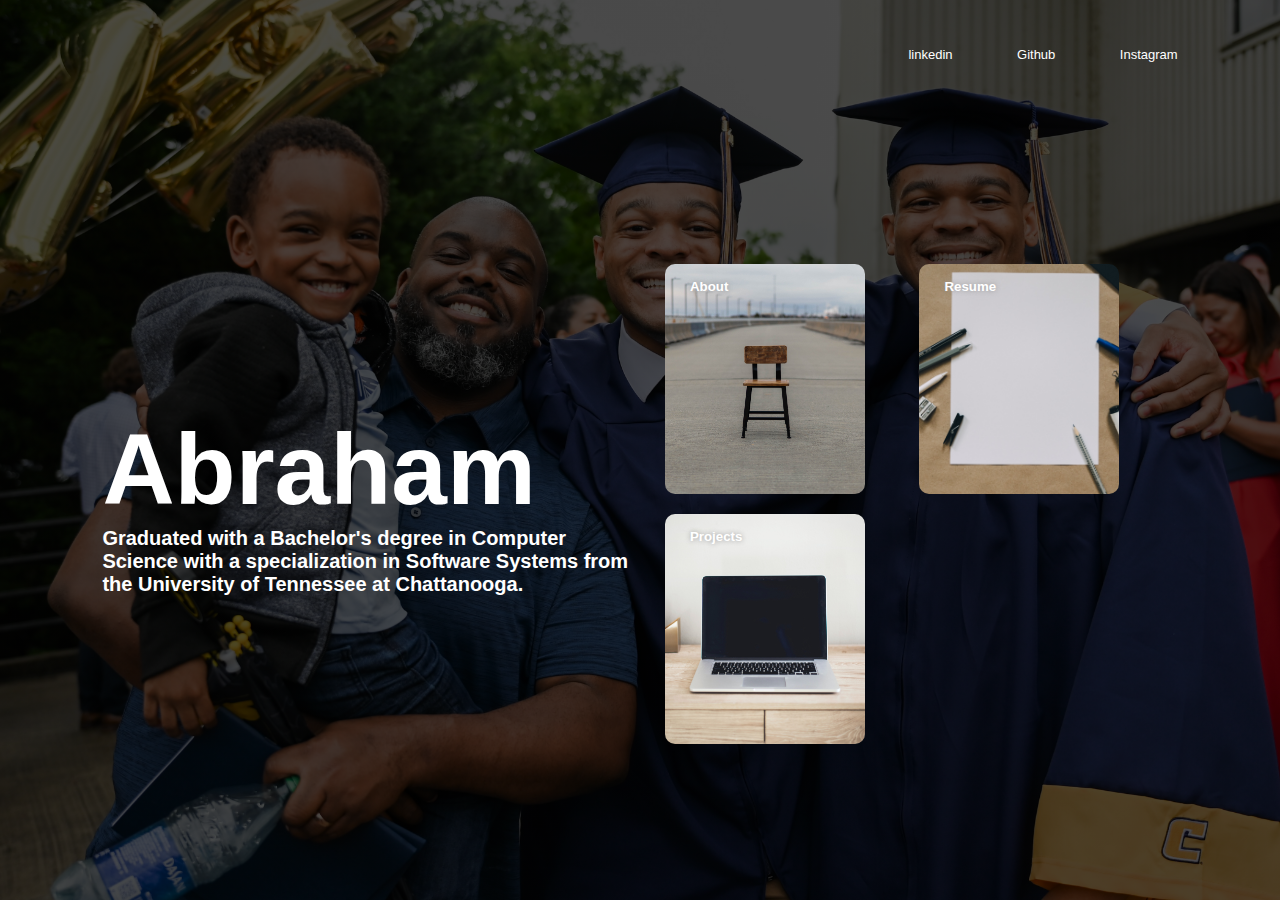
<file: index.html>
<html>
    <head>
        <meta name="viewport" content="width=decive-width, initial-scale=1.0">
        <title>Abraham May</title>
<!-- Just to have this here TO MAKE A COMMENT ITS "COMMAND /" -->
        <link rel="stylesheet" href="style.css">

        <link href="https://fonts.googleapis.com/css2?
        family=Roboto:wght@400;700&display=swap" rel="style.css">
    </head>
    <body>
        <div class="container">
            <div class="navbar">
                 
                <nav>
                    <ul>
                        <li><a href="https://www.linkedin.com/in/abrahammay/">linkedin</a></li>
                        <li><a href="https://github.com/TTbone1o1">Github</a></li>
                        <li><a href="https://www.instagram.com/abruh.mmm/">Instagram</a></li>
                    </ul>
                </nav>
                
            </div>

            <div class="row">
                <div class="col">
                    <h1>Abraham</h1>
                    <h2>Graduated with a Bachelor's degree in Computer Science with a specialization in Software Systems from the University of Tennessee at Chattanooga.</h2>
                        
                </div>
                
                <div class="col">
                   <a href="test1.html"><div class="card card1">
                        <h5>About</h5>
                        <p>
</p>

                    </div></a>
                    <a href="https://www.linkedin.com/in/abrahammay/details/featured/1635517376032/single-media-viewer/?type=DOCUMENT&profileId=ACoAAC8oyhkBDiQJ6GvjcoFpItQ8jwxYuEsukJU"><div class="card card2">
                        <h5>Resume</h5>
                        <p>
</p>
                    </div></a>
                    <a href="test3.html"> <div class="card card3">
                        <h5>Projects</h5>
                        <p>
                        
</p>
                  
                    </div></a>
                </div>
            </div>

        </div>
       

    </body>
</html>
</file>
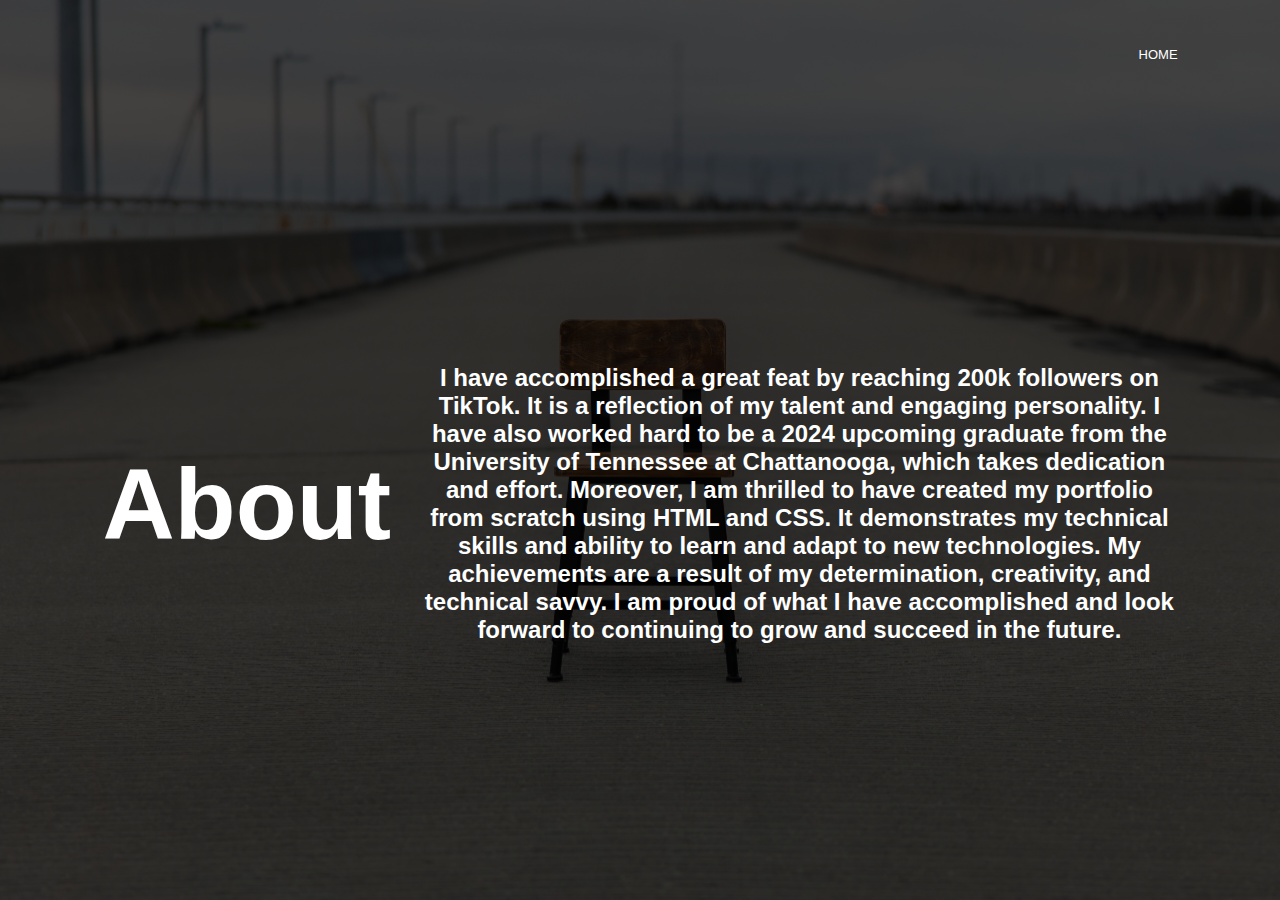
<file: test1.html>
<html>
    <head>
        <meta name="viewport" content="width=decive-width, initial-scale=1.0">
        <title>Abraham May Portfolio</title>

        <link rel="stylesheet" href="test1.css">

        <link href="https://fonts.googleapis.com/css2?
        family=Roboto:wght@400;700&display=swap" rel="style.css">
    </head>
    <body>
        <div class="container">
            <div class="navbar">
                 
                <nav>
                    <ul>
                        <li><a href="index.html">HOME</a></li>

                    </ul>
                </nav>
                
            </div>

            <div class="row">
                <div class="col">
                    <h1>About</h1>

                      
                </div>
                <!-- This just spaces the text from the header -->
                <h2 style="padding-left: 30px;">I have accomplished a great feat by reaching 200k followers on TikTok.
                     It is a reflection of my talent and engaging personality. I have also worked hard to be a 2024 upcoming graduate from the University of Tennessee at Chattanooga, 
                     which takes dedication and effort. Moreover, I am thrilled to have created my portfolio from scratch using HTML and CSS. It demonstrates my technical skills and ability to 
                     learn and adapt to new technologies. My achievements are a result of my determination, creativity, and technical savvy. 
                    I am proud of what I have accomplished and look forward to continuing to grow and succeed in the future.
                     </h2>

            </div>

        </div>


    </body>
</html>
</file>
<file: style.css>
*{
    margin: 0;
    padding: 0;
    font-family: 'Roboto', sans-serif;
}
.container{
        width: 100%;
        height: 100vh;
        background-image: linear-gradient(rgba(0,0,0,0.7),rgba(0,0,0,0.7)),url(Grad.jpeg);
        background-position: center;
        background-size: cover;
        padding-left: 8%;
        padding-right: 8%;
        box-sizing: border-box;
}
.navbar{
    height: 12%;
    display: flex;
    align-items: center;
}
.logo{
    width: 50px;
    cursor: pointer;
}
.menu-icon{
    width: 30px;
    cursor: pointer;
    margin-left: 40px;
}
nav{
    flex: 1;
    text-align: right;
}
nav ul li{
    list-style: none;
    display: inline-block;
    margin-left: 60px;
}
nav ul li a{
    text-decoration: none;
    color: #fff;
    font-size: 13px;
}
.row{
    display: flex;
    height: 88%;
    align-items: center;
}
.col{
    flex-basis: 50%;
}
h1{
    color: #fff;
    font-size: 100px;
}
p{
    color: #fff;
    font-size: 11px;
    line-height: 15px;
}

.card{
    width: 200px;
    height: 230px;
    display: inline-block;
    border-radius: 10px;
    padding: 15px 25px;
    box-sizing: border-box;
    cursor: pointer;
    margin: 10px 25px;
    background-image: url(1.jpg);
    background-position: center;
    background-size: cover;
    transition: transform 0.5s;
}
.card1{
    background-image: url(7.jpg);
}
.card2{
    background-image: url(2.jpg);
}
.card3{
    background-image: url(9.jpg);
}

.card:hover{
    transform: translateY(-10px);
}
h5{
    color: #fff;
    text-shadow: 0 0 5px #999;
}
.card p{
    text-shadow: 0 0 15px #008;
    font-size: 8px;
}
h2{
    color: #fff;
    font-size: 20px;
}
@media screen and (max-width: 414px){
    h1 {
        font-size: 30px;
    }
    h2{
        font-size: 10px;
    }
    
     nav{
        flex: 1;
        text-align: right;
    }
    nav ul li{
        list-style: none;
        display: inline-block;
        margin-left: 40px;
    }
    nav ul li a{
        text-decoration: none;
        color: #fff;
        font-size: 13px;
    }
    .card{
        width: 200px;
        height: 130px;
        display: inline-block;
        border-radius: 10px;
        padding: 15px 25px;
        box-sizing: border-box;
        cursor: pointer;
        margin: 10px 25px;
        background-image: url(1.jpg);
        background-position: center;
        background-size: cover;
        transition: transform 0.5s;
    }
    .card1{
    background-image: url(7.jpg);
}
.card2{
    background-image: url(2.jpg);
}
    .card3{
        background-image: url(9.jpg);
        
    }
    

}
</file>
<file: test1.css>
*{
    margin: 0;
    padding: 0;
    font-family: 'Roboto', sans-serif;
}
.container{
        width: 100%;
        height: 100vh;
        background-image: linear-gradient(rgba(0,0,0,0.7),rgba(0,0,0,0.7)),url(7.jpg);
        background-position: center;
        background-size: cover;
        padding-left: 8%;
        padding-right: 8%;
        box-sizing: border-box;
}
.navbar{
    height: 12%;
    display: flex;
    align-items: center;
}
.logo{
    width: 50px;
    cursor: pointer;
}
.menu-icon{
    width: 30px;
    cursor: pointer;
    margin-left: 40px;
}
nav{
    flex: 1;
    text-align: right;
}
nav ul li{
    list-style: none;
    display: inline-block;
    margin-left: 60px;
}
nav ul li a{
    text-decoration: none;
    color: #fff;
    font-size: 13px;
}
.row{
    display: flex;
    height: 88%;
    align-items: center;
}
.col{
    flex-basis: 50%;
}
h1{
    color: #fff;
    font-size: 100px;
    text-align: center;
}
p{
    color: #fff;
    font-size: 11px;
    line-height: 15px;
}
h2{
    color: #fff;

    text-align: center;
}
@media screen and (max-width: 414px){
    h1 {
        font-size: 30px;
    }
    h2{
        font-size: 10px;
    }
}
</file>
